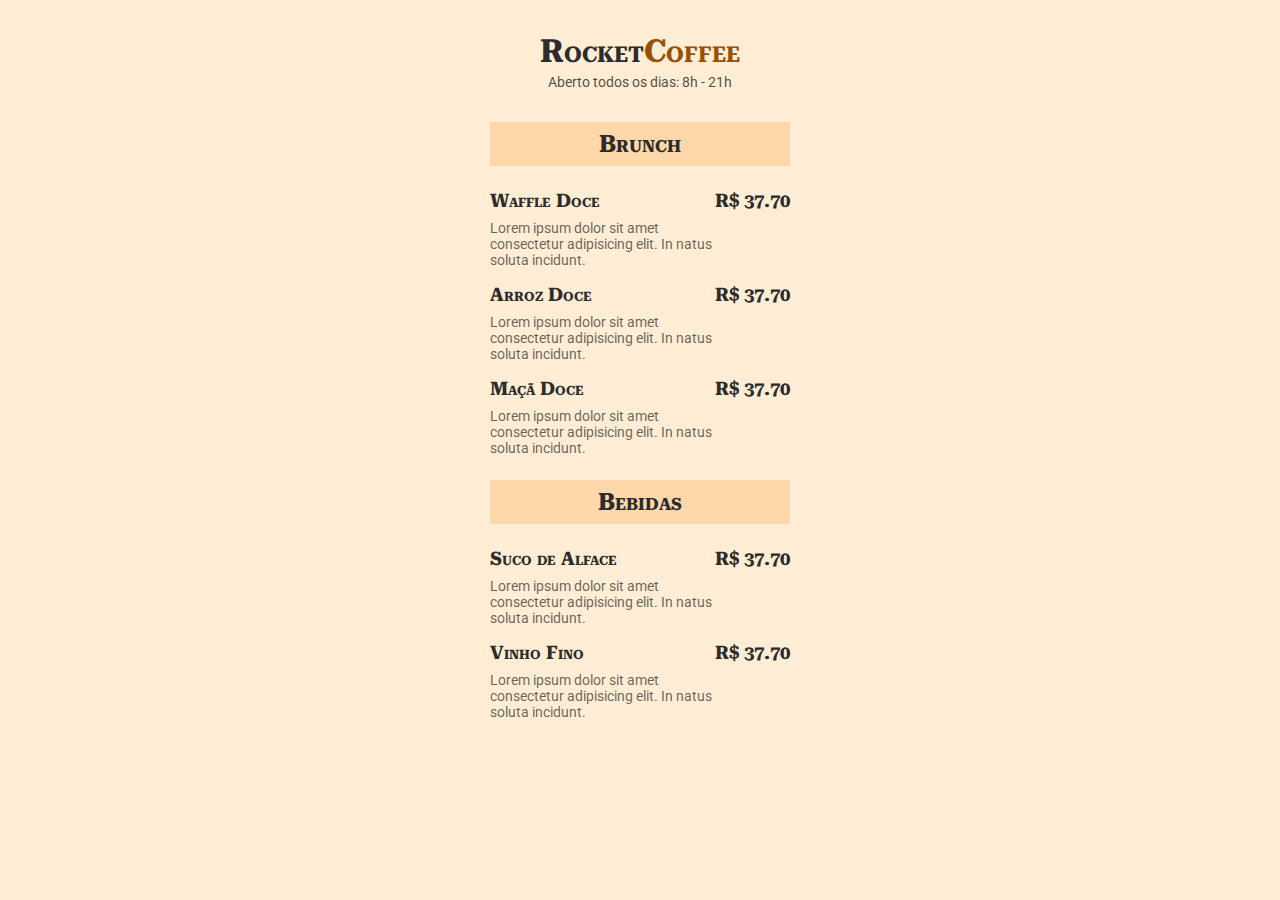
<file: index.html>
<!DOCTYPE html>
<html lang="en">

<head>
    <meta charset="UTF-8">
    <meta http-equiv="X-UA-Compatible" content="IE=edge">
    <meta name="viewport" content="width=device-width, initial-scale=1.0">
    <link rel="preconnect" href="https://fonts.googleapis.com">
    <link rel="preconnect" href="https://fonts.gstatic.com" crossorigin>
    <link href="https://fonts.googleapis.com/css2?family=Roboto&family=Roboto+Serif:opsz,wght@8..144,700&display=swap"
        rel="stylesheet">
    <link rel="stylesheet" href="./style.css">
    <title>Rocket Coffee</title>
</head>

<body>
    <header>
        <div>
            <h1>Rocket<span>Coffee</span></h1>
            <p>Aberto todos os dias: 8h - 21h</p>
        </div>
    </header>
    <section>
        <h2>Brunch</h2>
        <ul>
            <li class="menu_item">
                <h3>Waffle Doce<span class="price">R$ 37.70</span></h3>
                <p class="item_description">Lorem ipsum dolor sit amet consectetur adipisicing elit. In natus soluta
                    incidunt.
                </p>
            </li>
            <li class="menu_item">
                <h3>Arroz Doce<span class="price">R$ 37.70</span></h3>
                <p class="item_description">Lorem ipsum dolor sit amet consectetur adipisicing elit. In natus soluta
                    incidunt.
                </p>
            </li>
            <li class="menu_item">
                <h3>Maçã Doce<span class="price">R$ 37.70</span></h3>
                <p class="item_description">Lorem ipsum dolor sit amet consectetur adipisicing elit. In natus soluta
                    incidunt.
                </p>
            </li>
        </ul>
    </section>
    <section>
        <h2>Bebidas</h2>
        <ul>
            <li class="menu_item">
                <h3>Suco de Alface<span class="price">R$ 37.70</span></h3>
                <p class="item_description">Lorem ipsum dolor sit amet consectetur adipisicing elit. In natus soluta
                    incidunt.
                </p>
            </li>
            <li class="menu_item">
                <h3>Vinho Fino<span class="price">R$ 37.70</span></h3>
                <p class="item_description">Lorem ipsum dolor sit amet consectetur adipisicing elit. In natus soluta
                    incidunt.
                </p>
            </li>
        </ul>
    </section>
</body>

</html>
</file>
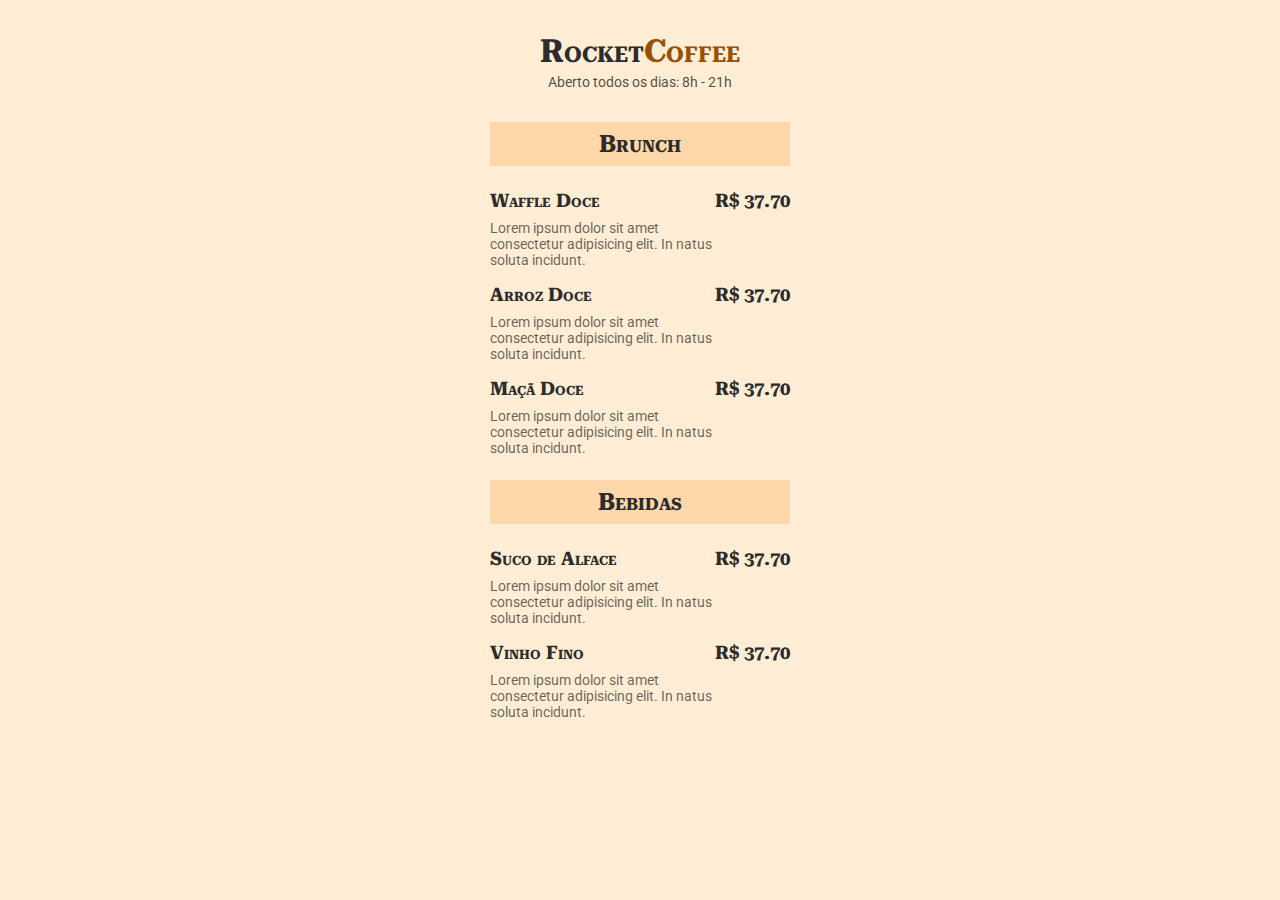
<file: rocket_coffee_menu.html>
<!DOCTYPE html>
<html lang="en">

<head>
    <meta charset="UTF-8">
    <meta http-equiv="X-UA-Compatible" content="IE=edge">
    <meta name="viewport" content="width=device-width, initial-scale=1.0">
    <link rel="preconnect" href="https://fonts.googleapis.com">
    <link rel="preconnect" href="https://fonts.gstatic.com" crossorigin>
    <link href="https://fonts.googleapis.com/css2?family=Roboto&family=Roboto+Serif:opsz,wght@8..144,700&display=swap"
        rel="stylesheet">
    <link rel="stylesheet" href="./style.css">
    <title>Rocket Coffee</title>
</head>

<body>
    <header>
        <div>
            <h1>Rocket<span>Coffee</span></h1>
            <p>Aberto todos os dias: 8h - 21h</p>
        </div>
    </header>
    <section>
        <h2>Brunch</h2>
        <ul>
            <li class="menu_item">
                <h3>Waffle Doce<span class="price">R$ 37.70</span></h3>
                <p class="item_description">Lorem ipsum dolor sit amet consectetur adipisicing elit. In natus soluta
                    incidunt.
                </p>
            </li>
            <li class="menu_item">
                <h3>Arroz Doce<span class="price">R$ 37.70</span></h3>
                <p class="item_description">Lorem ipsum dolor sit amet consectetur adipisicing elit. In natus soluta
                    incidunt.
                </p>
            </li>
            <li class="menu_item">
                <h3>Maçã Doce<span class="price">R$ 37.70</span></h3>
                <p class="item_description">Lorem ipsum dolor sit amet consectetur adipisicing elit. In natus soluta
                    incidunt.
                </p>
            </li>
        </ul>
    </section>
    <section>
        <h2>Bebidas</h2>
        <ul>
            <li class="menu_item">
                <h3>Suco de Alface<span class="price">R$ 37.70</span></h3>
                <p class="item_description">Lorem ipsum dolor sit amet consectetur adipisicing elit. In natus soluta
                    incidunt.
                </p>
            </li>
            <li class="menu_item">
                <h3>Vinho Fino<span class="price">R$ 37.70</span></h3>
                <p class="item_description">Lorem ipsum dolor sit amet consectetur adipisicing elit. In natus soluta
                    incidunt.
                </p>
            </li>
        </ul>
    </section>
</body>

</html>
</file>
<file: style.css>
* {
    box-sizing: border-box;
    margin: 0;
    padding: 0;
}

body {
    font-family: "Roboto serif", serif;
    font-weight: 700;
    background-color: #FFEDD5;
    color: #2D2C2A;
    position: relative;
}

header {
    text-align: center;
}

header span {
    color: #995000;
}

section, header {
    margin: 0 auto 24px;
    max-width: 300px;
}

header div {
    margin: 32px 0;
}

h1 {
    font-variant: small-caps;
    margin-bottom: 4px;
}

h2 {
    background-color: #FED7AA;
    font-variant: small-caps;
    margin-bottom: 24px;
    max-width: 300px;
    padding: 8px 16px;
    text-align: center;
}

h3 {
    font-variant: small-caps;
    margin-bottom: 8px;
    max-width: 300px;
}

.menu_item {
    margin-bottom: 16px;
}

ul {
    list-style: none;
}

ul li {
    margin-bottom: 16px;
}

li h3 {
    display: flex;
    justify-content: space-between;
}

header p {
    margin: auto;
    color: rgb(0, 0, 0, 0.7);
    text-align: center;
}

p {
    font-family: 'Roboto', sans-serif;
    font-weight: 400;
    color: rgb(0, 0, 0, 0.6);
    font-size: 14px;
    max-width: 240px;
}
</file>
